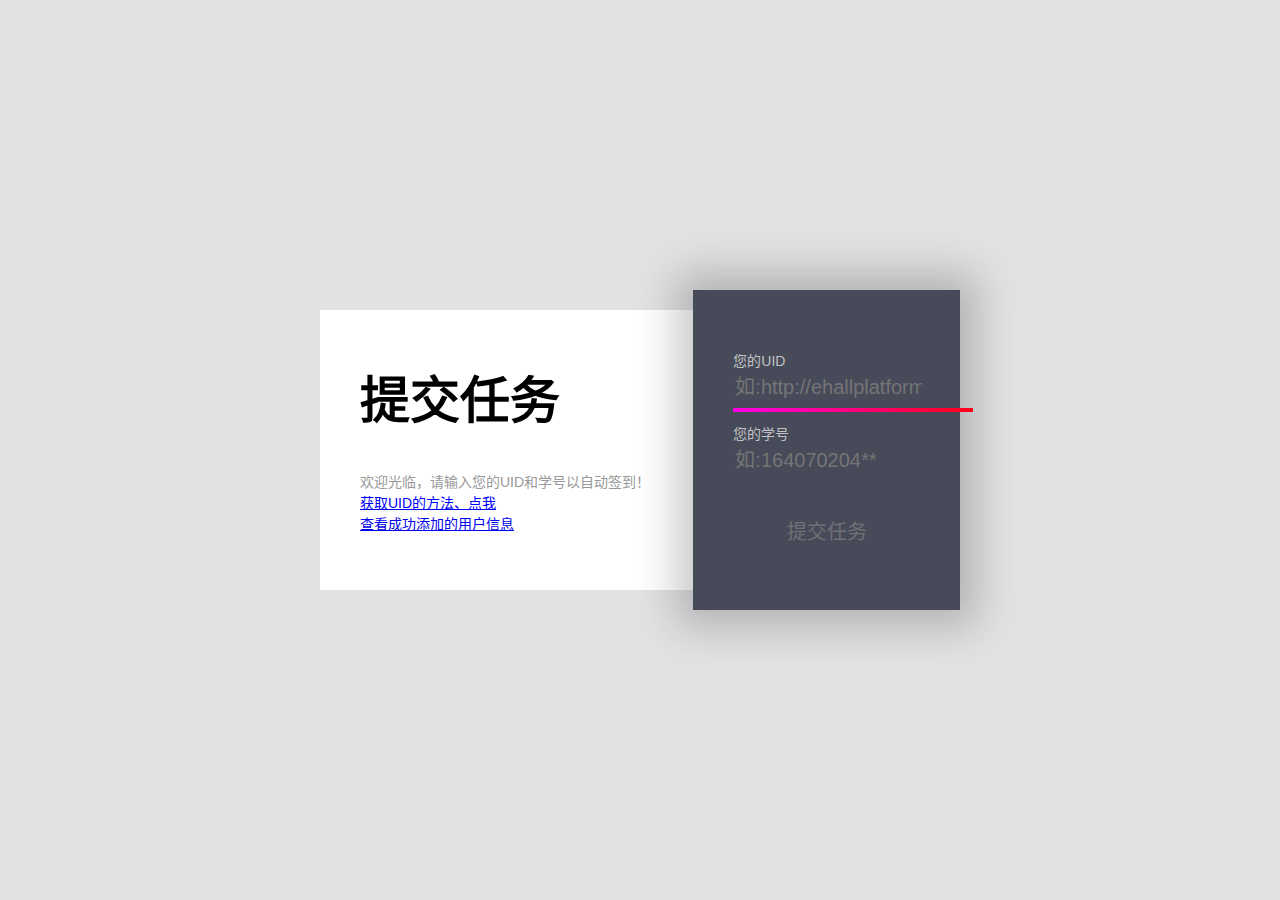
<file: web/index.html>
<!DOCTYPE html>
<html lang="zh-CN">
<head>
	<meta charset="utf-8">
	<title>科大自动健康打卡</title>
	<link rel="stylesheet" href="css/dmaku.css">
</head>
<body>
<div class="dowebok">
	<div class="container">
		<div class="left">
			<div class="login">提交任务</div>
			<div class="eula">欢迎光临，请输入您的UID和学号以自动签到！<a href="/getUID.html"><font color="blue">获取UID的方法、点我</font></a>
				<br>
				<font color="#adff2f"><a href="/chen/showAllUser">查看成功添加的用户信息</a></font>
			</div>
		</div>
		<div class="right">
			<svg viewBox="0 0 320 300">
				<defs>
					<linearGradient inkscape:collect="always" id="linearGradient" x1="13" y1="193.49992" x2="307"
					                y2="193.49992" gradientUnits="userSpaceOnUse">
						<stop style="stop-color:#ff00ff;" offset="0" id="stop876" />
						<stop style="stop-color:#ff0000;" offset="1" id="stop878" />
					</linearGradient>
				</defs>
				<path d="m 40,120.00016 239.99984,-3.2e-4 c 0,0 24.99263,0.79932 25.00016,35.00016 0.008,34.20084 -25.00016,35 -25.00016,35 h -239.99984 c 0,-0.0205 -25,4.01348 -25,38.5 0,34.48652 25,38.5 25,38.5 h 215 c 0,0 20,-0.99604 20,-25 0,-24.00396 -20,-25 -20,-25 h -190 c 0,0 -20,1.71033 -20,25 0,24.00396 20,25 20,25 h 168.57143" />
			</svg>
			<div class="form">
				<form action="createUser" method="post">
					<label for="uid">您的UID</label>
					<input type="text" id="uid" name="uid" placeholder="如:http://ehallplatform.xust.edu.cn/default/jkdk/mobile/mobJkdkAdd_test.jsp?uid=*******">
					<label for="gh">您的学号</label>
					<input type="text" id="gh" name="gh" placeholder="如:164070204**">
					<input type="submit" id="submit" value="提交任务">
				</form>
			</div>
		</div>
	</div>
</div>
<script src="js/anime.min.js"></script>
<script src="js/dmaku.js"></script>
</body>
</html>
</file>
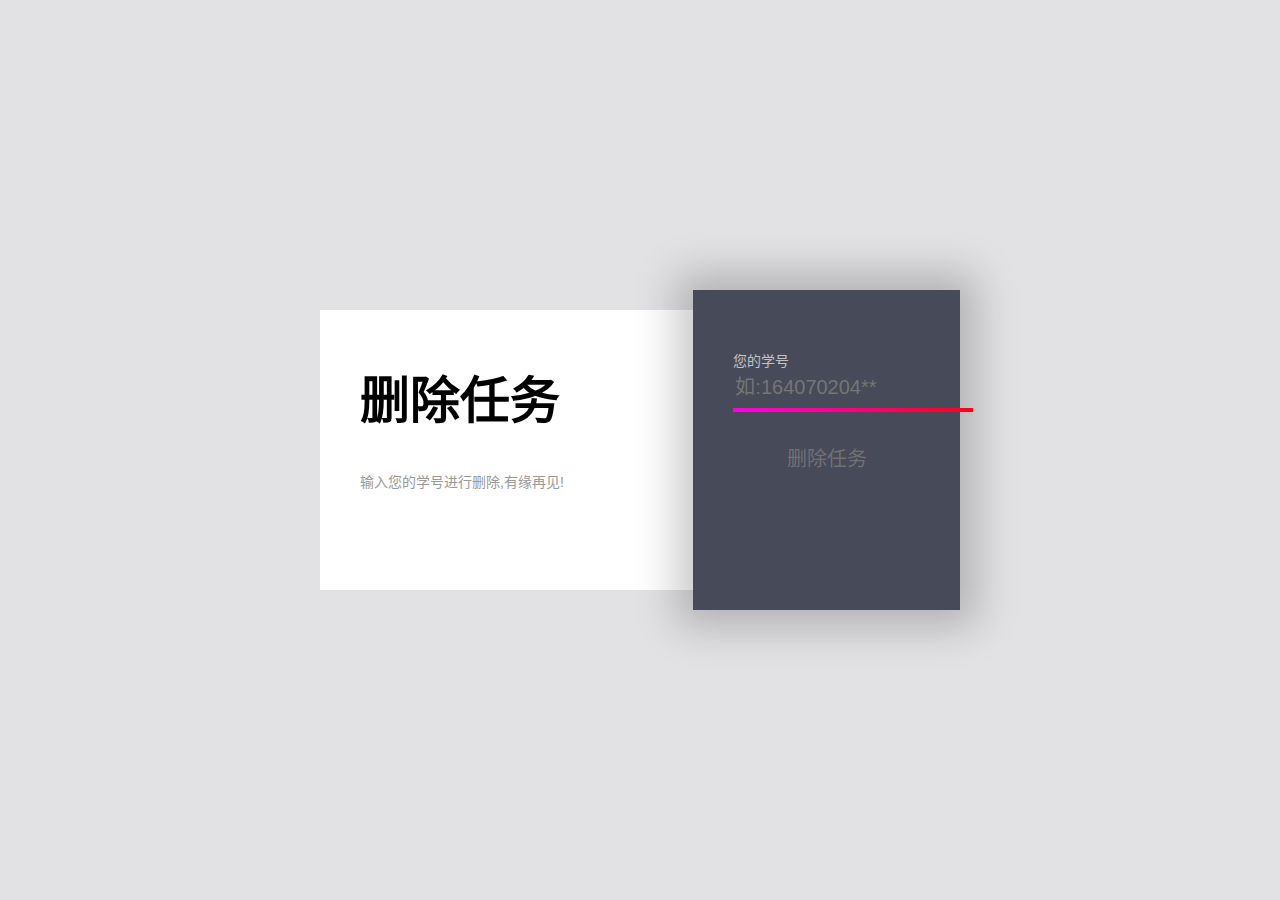
<file: web/delete.html>
<!DOCTYPE html>
<html lang="zh-CN">
<head>
	<meta charset="utf-8">
	<title>删除用户</title>
	<link rel="stylesheet" href="css/dmaku.css">
</head>
<body>
<div class="dowebok">
	<div class="container">
		<div class="left">
			<div class="login">删除任务</div>
			<div class="eula">输入您的学号进行删除,有缘再见!</a>
			</div>
		</div>
		<div class="right">
			<svg viewBox="0 0 320 300">
				<defs>
					<linearGradient inkscape:collect="always" id="linearGradient" x1="13" y1="193.49992" x2="307"
					                y2="193.49992" gradientUnits="userSpaceOnUse">
						<stop style="stop-color:#ff00ff;" offset="0" id="stop876" />
						<stop style="stop-color:#ff0000;" offset="1" id="stop878" />
					</linearGradient>
				</defs>
				<path d="m 40,120.00016 239.99984,-3.2e-4 c 0,0 24.99263,0.79932 25.00016,35.00016 0.008,34.20084 -25.00016,35 -25.00016,35 h -239.99984 c 0,-0.0205 -25,4.01348 -25,38.5 0,34.48652 25,38.5 25,38.5 h 215 c 0,0 20,-0.99604 20,-25 0,-24.00396 -20,-25 -20,-25 h -190 c 0,0 -20,1.71033 -20,25 0,24.00396 20,25 20,25 h 168.57143" />
			</svg>
			<div class="form">
				<form action="/delete" method="post">
					<label class="la" for="gh">您的学号</label>
					<input class="in" type="text" id="gh" name="gh" placeholder="如:164070204**">
					<input class="in" type="submit" id="submit" value="删除任务">
				</form>
			</div>
		</div>
	</div>
</div>
<script src="js/anime.min.js"></script>
<script src="js/dmaku.js"></script>
<script>
    var submitButton = document.getElementById("submit");
    submitButton.onclick = function (ev) {
        submitButton.style.display = "none";
    }
</script>
</body>
</html>
</file>
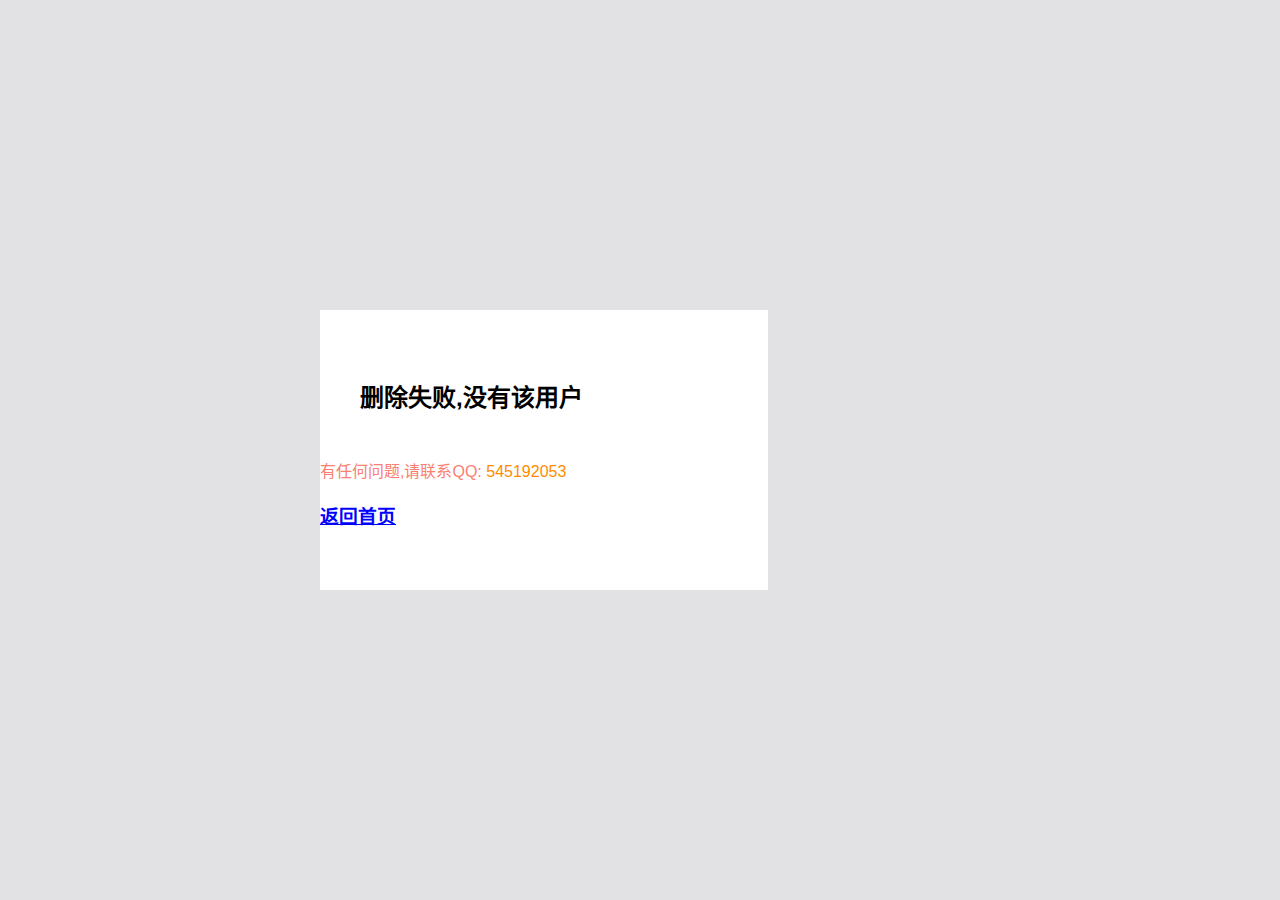
<file: web/deleteFailed.html>
<!DOCTYPE html>
<html lang="zh-CN">
<head>
	<meta charset="utf-8">
	<title>删除成功</title>
	<link rel="stylesheet" href="css/dmaku.css">
</head>
<body>
<div class="dowebok">
	<div class="container">
		<div class="left">
			<div class="login">
				<font style="font-size: 24px">删除失败,没有该用户</font>
			</div>
			<font color="#fa8072">有任何问题,请联系QQ: </font>
			<font color="#ff8c00">545192053</font>
			<br>
			<a href="/"><font color="blue"><h3>返回首页</h3></font></a>
		</div>
	</div>
</div>
</div>
<script src="js/anime.min.js"></script>
<script src="js/dmaku.js"></script>
</body>
</html>
</file>
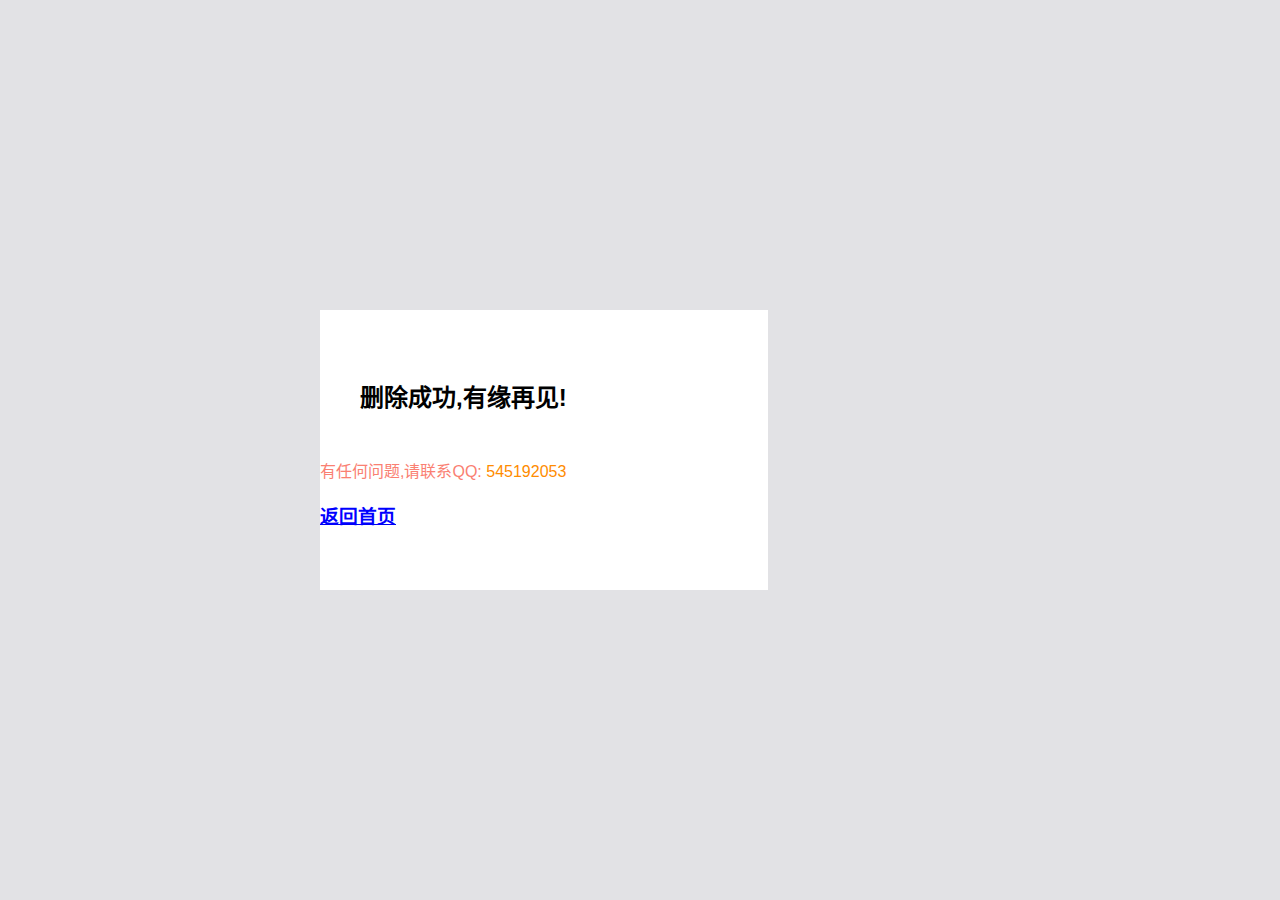
<file: web/deleteSuccess.html>
<!DOCTYPE html>
<html lang="zh-CN">
<head>
	<meta charset="utf-8">
	<title>删除成功</title>
	<link rel="stylesheet" href="css/dmaku.css">
</head>
<body>
<div class="dowebok">
	<div class="container">
		<div class="left">
			<div class="login">
				<font style="font-size: 24px">删除成功,有缘再见!</font>
			</div>
			<font color="#fa8072">有任何问题,请联系QQ: </font>
			<font color="#ff8c00">545192053</font>
			<br>
			<a href="/"><font color="blue"><h3>返回首页</h3></font></a>
		</div>
	</div>
</div>
</div>
<script src="js/anime.min.js"></script>
<script src="js/dmaku.js"></script>
</body>
</html>
</file>
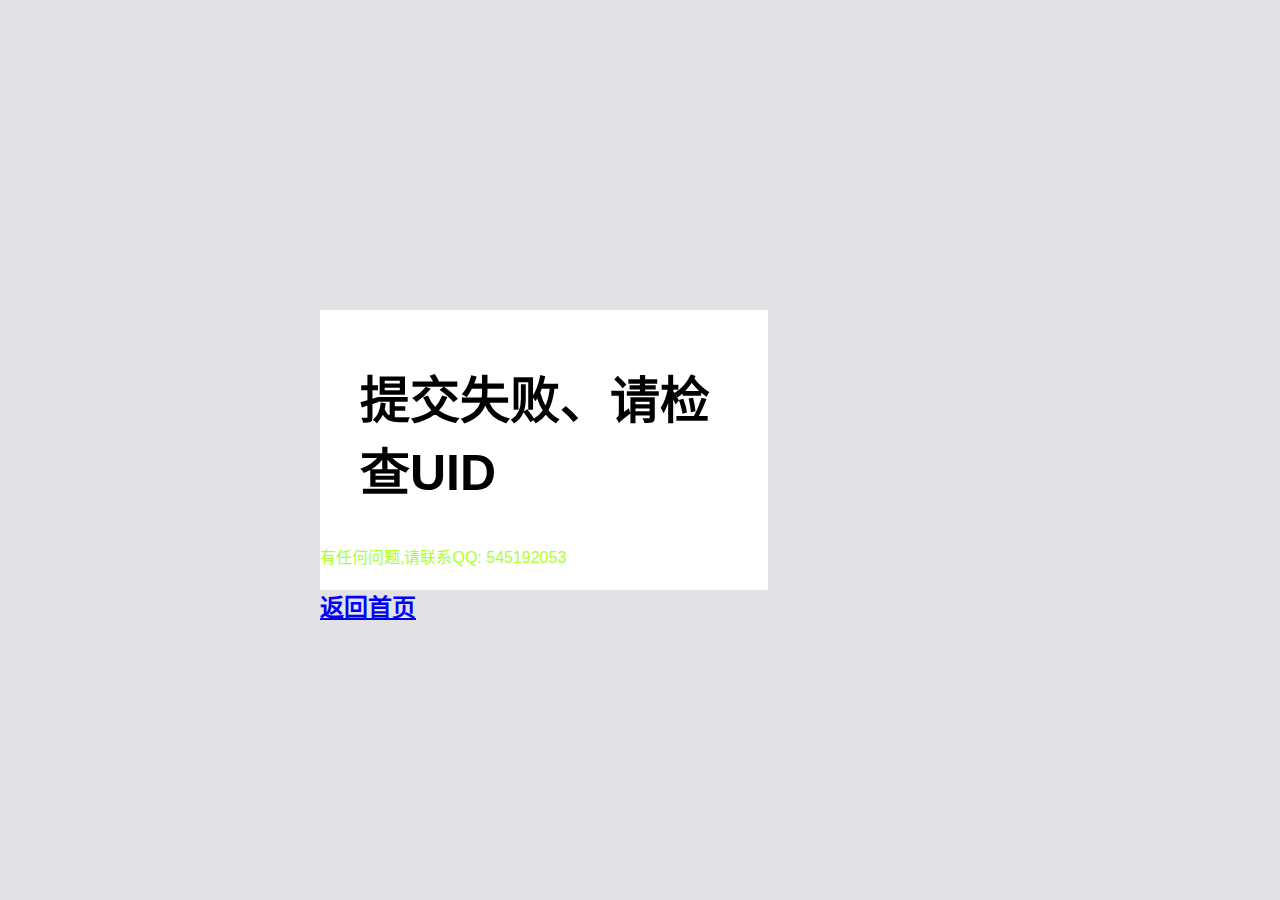
<file: web/failed.html>
<!DOCTYPE html>
<html lang="zh-CN">
<head>
	<meta charset="utf-8">
	<title>任务提交失败</title>
	<link rel="stylesheet" href="css/dmaku.css">
</head>
<body>
<div class="dowebok">
	<div class="container">
		<div class="left">
			<div class="login">提交失败、请检查UID</div>
			<font color="#adff2f">有任何问题,请联系QQ: 545192053</font>
			<br>
			<a href="/"><font color="blue"><h2>返回首页</h2></font></a>
		</div>
	</div>
</div>
</div>
<script src="js/anime.min.js"></script>
<script src="js/dmaku.js"></script>
</body>
</html>
</file>
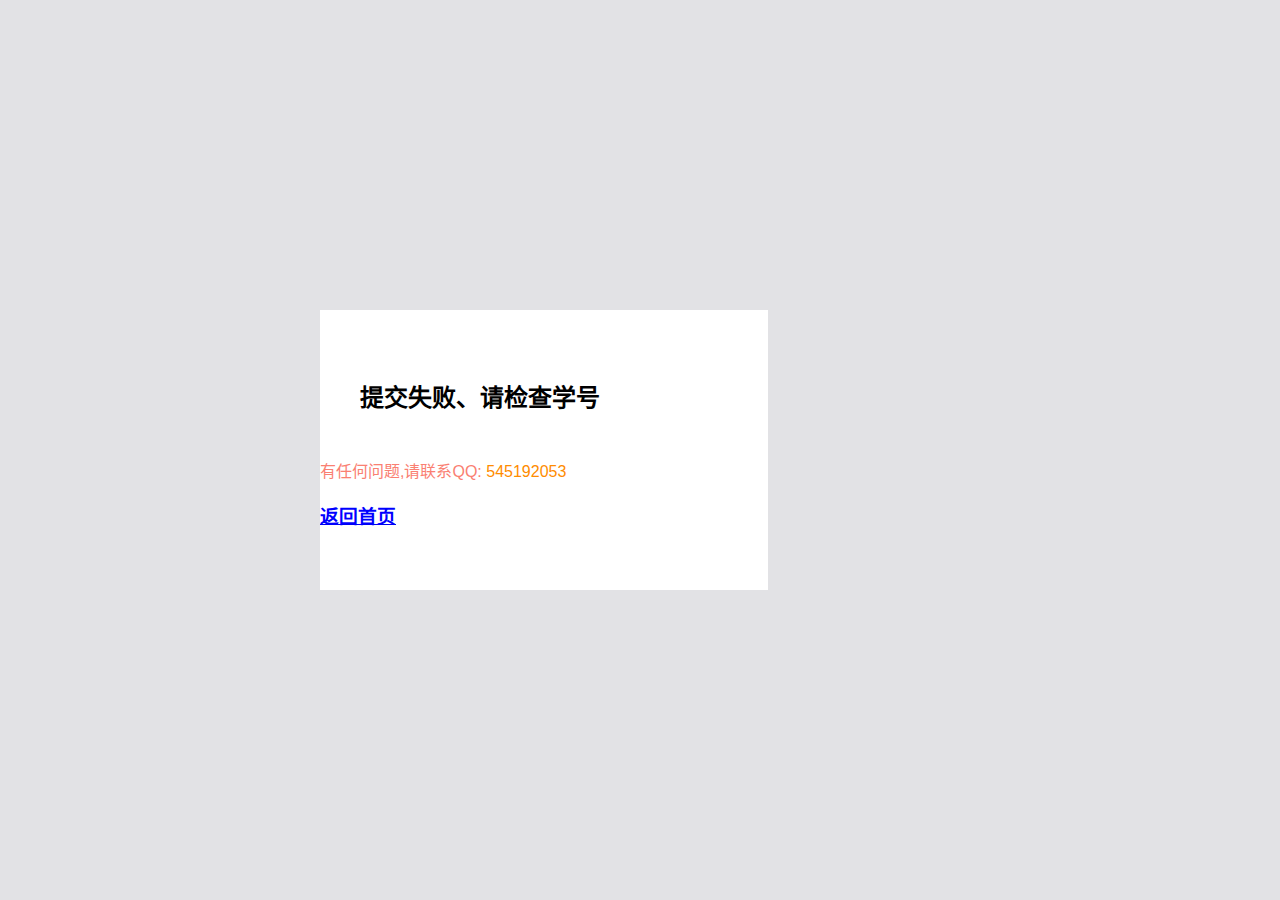
<file: web/failedGh.html>
<!DOCTYPE html>
<html lang="zh-CN">
<head>
	<meta charset="utf-8">
	<title>任务提交失败</title>
	<link rel="stylesheet" href="css/dmaku.css">
</head>
<body>
<div class="dowebok">
	<div class="container">
		<div class="left">
			<div class="login">
				<font style="font-size: 24px">提交失败、请检查学号</font>
			</div>
			<font color="#fa8072">有任何问题,请联系QQ: </font>
			<font color="#ff8c00">545192053</font>
			<br>
			<a href="/"><font color="blue"><h3>返回首页</h3></font></a>
		</div>
	</div>
</div>
</div>
<script src="js/anime.min.js"></script>
<script src="js/dmaku.js"></script>
</body>
</html>
</file>
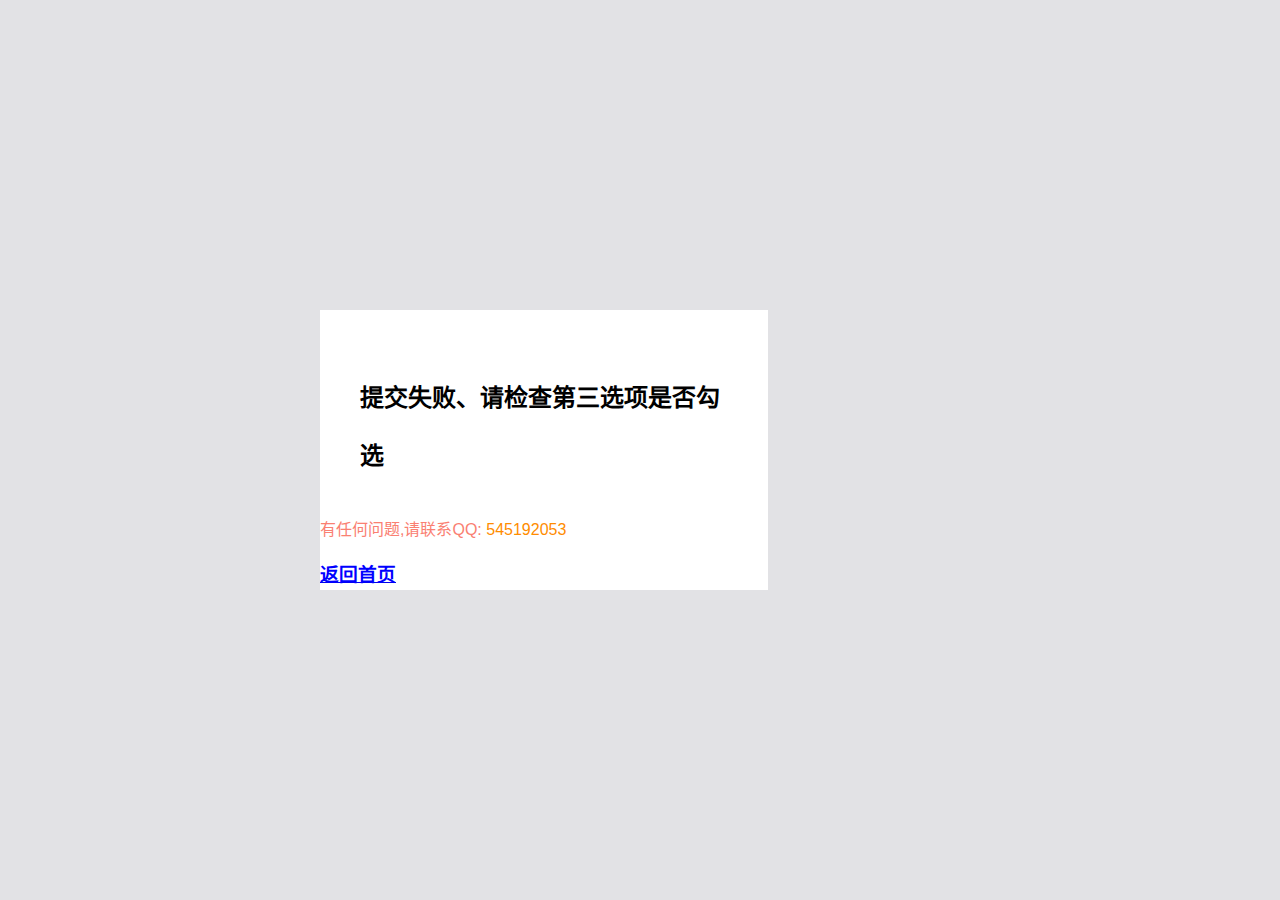
<file: web/failedIn.html>
<!DOCTYPE html>
<html lang="zh-CN">
<head>
	<meta charset="utf-8">
	<title>任务提交失败</title>
	<link rel="stylesheet" href="css/dmaku.css">
</head>
<body>
<div class="dowebok">
	<div class="container">
		<div class="left">
			<div class="login">
				<font style="font-size: 24px">提交失败、请检查第三选项是否勾选</font>
			</div>
			<font color="#fa8072">有任何问题,请联系QQ: </font>
			<font color="#ff8c00">545192053</font>
			<br>
			<a href="/"><font color="blue"><h3>返回首页</h3></font></a>
		</div>
	</div>
</div>
</div>
<script src="js/anime.min.js"></script>
<script src="js/dmaku.js"></script>
</body>
</html>
</file>
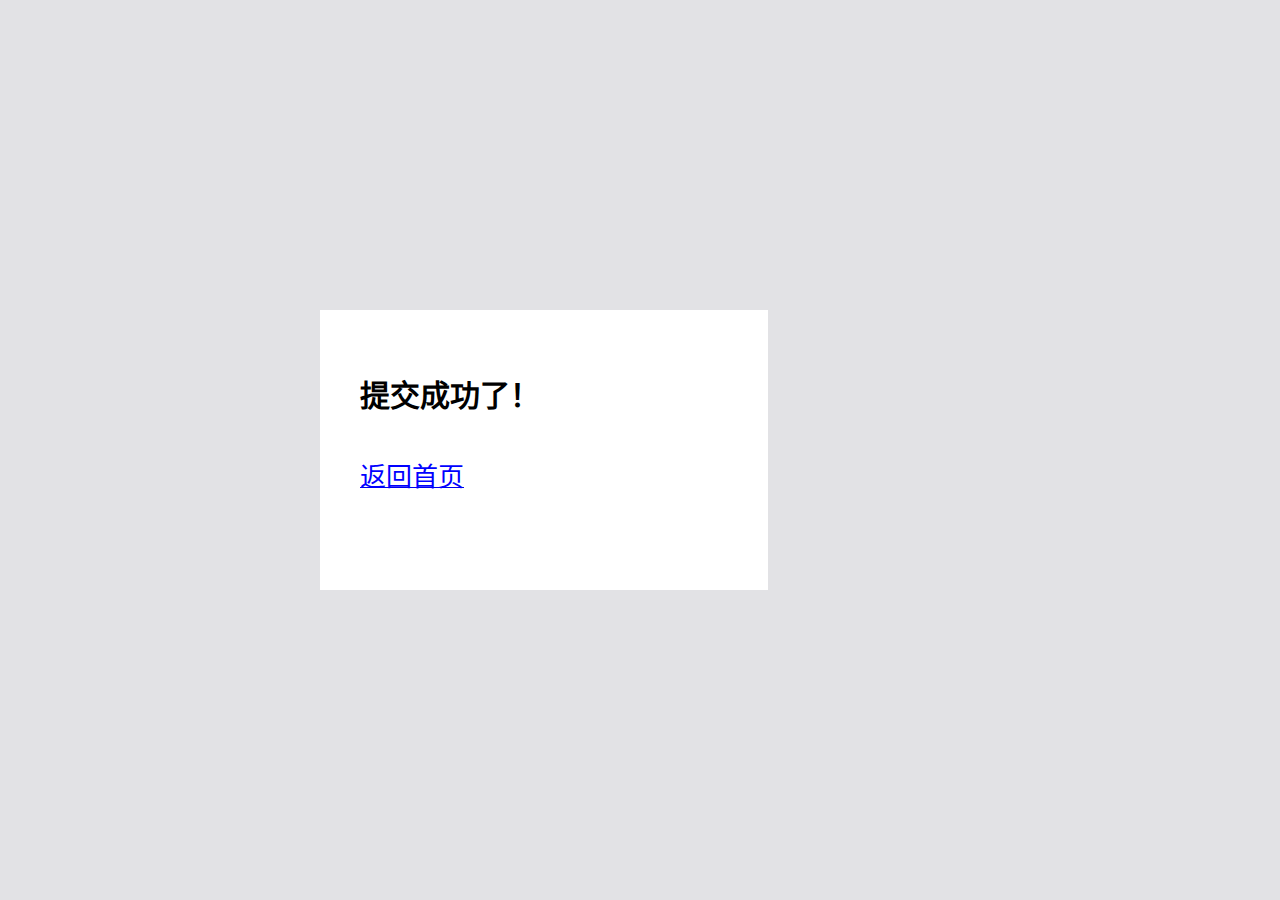
<file: web/success.html>
<!DOCTYPE html>
<html lang="zh-CN">
<head>
	<meta charset="utf-8">
	<title>任务提交成功</title>
	<link rel="stylesheet" href="css/dmaku.css">
</head>
<body>
<div class="dowebok">
	<div class="container">
		<div class="left">
			<div class="login">
				<font style="font-size: 30px">提交成功了！</font>
			</div>
			<div class="eula"><a href="/"><font color="blue" style="font-size: 26px">返回首页</font></a></div>
		</div>
	</div>
</div>
<script src="js/anime.min.js"></script>
<script src="js/dmaku.js"></script>
</body>
</html>
</file>
<file: web/css/dmaku.css>
/****************************************************************
 *																*		
 * 						      代码库							*
 *                        www.dmaku.com							*
 *       		  努力创建完善、持续更新插件以及模板			*
 * 																*
****************************************************************/

::selection {
    background: #2d2f36;
}
::-webkit-selection {
    background: #2d2f36;
}
::-moz-selection {
    background: #2d2f36;
}
body {
    background: #e2e2e5;
    font-family: 'Inter UI', sans-serif;
    margin: 0;
    padding: 20px;
}
.dowebok {
    background: #e2e2e5;
    display: flex;
    flex-direction: column;
    height: calc(100% - 40px);
    position: absolute;
    place-content: center;
    width: calc(100% - 40px);
}
@media (max-width: 767px) {
    .dowebok {
        height: auto;
        margin-bottom: 20px;
        padding-bottom: 20px;
    }
}
.container {
    display: flex;
    height: 320px;
    margin: 0 auto;
    width: 640px;
}
@media (max-width: 767px) {
    .container {
        flex-direction: column;
        height: 630px;
        width: 320px;
    }
}
.left {
    background: white;
    height: calc(100% - 40px);
    top: 20px;
    position: relative;
    width: 70%;
}
@media (max-width: 767px) {
    .left {
        height: 100%;
        left: 20px;
        width: calc(100% - 40px);
        max-height: 270px;
    }
}
.login {
    font-size: 50px;
    font-weight: 900;
    margin: 50px 40px 40px;
}
.eula {
    color: #999;
    font-size: 14px;
    line-height: 1.5;
    margin: 40px;
}
.right {
    background: #474a59;
    box-shadow: 0px 0px 40px 16px rgba(0, 0, 0, 0.22);
    color: #f1f1f2;
    position: relative;
    width: 50%;
}
@media (max-width: 767px) {
    .right {
        flex-shrink: 0;
        height: 100%;
        width: 100%;
        max-height: 350px;
    }
}
svg {
    position: absolute;
    width: 320px;
}
path {
    fill: none;
    stroke: url(#linearGradient);
    stroke-width: 4;
    stroke-dasharray: 240 1386;
}
.form {
    margin: 40px;
    position: absolute;
}
label {
    color: #c2c2c5;
    display: block;
    font-size: 14px;
    height: 16px;
    margin-top: 20px;
    margin-bottom: 5px;
}
input {
    background: transparent;
    border: 0;
    color: #f2f2f2;
    font-size: 20px;
    height: 30px;
    line-height: 30px;
    outline: none !important;
    width: 100%;
}
input::-moz-focus-inner {
    border: 0;
}
#submit {
    color: #707075;
    margin-top: 40px;
    transition: color 300ms;
}
#submit:focus {
    color: #f2f2f2;
}
#submit:active {
    color: #d0d0d2;
}
</file>
